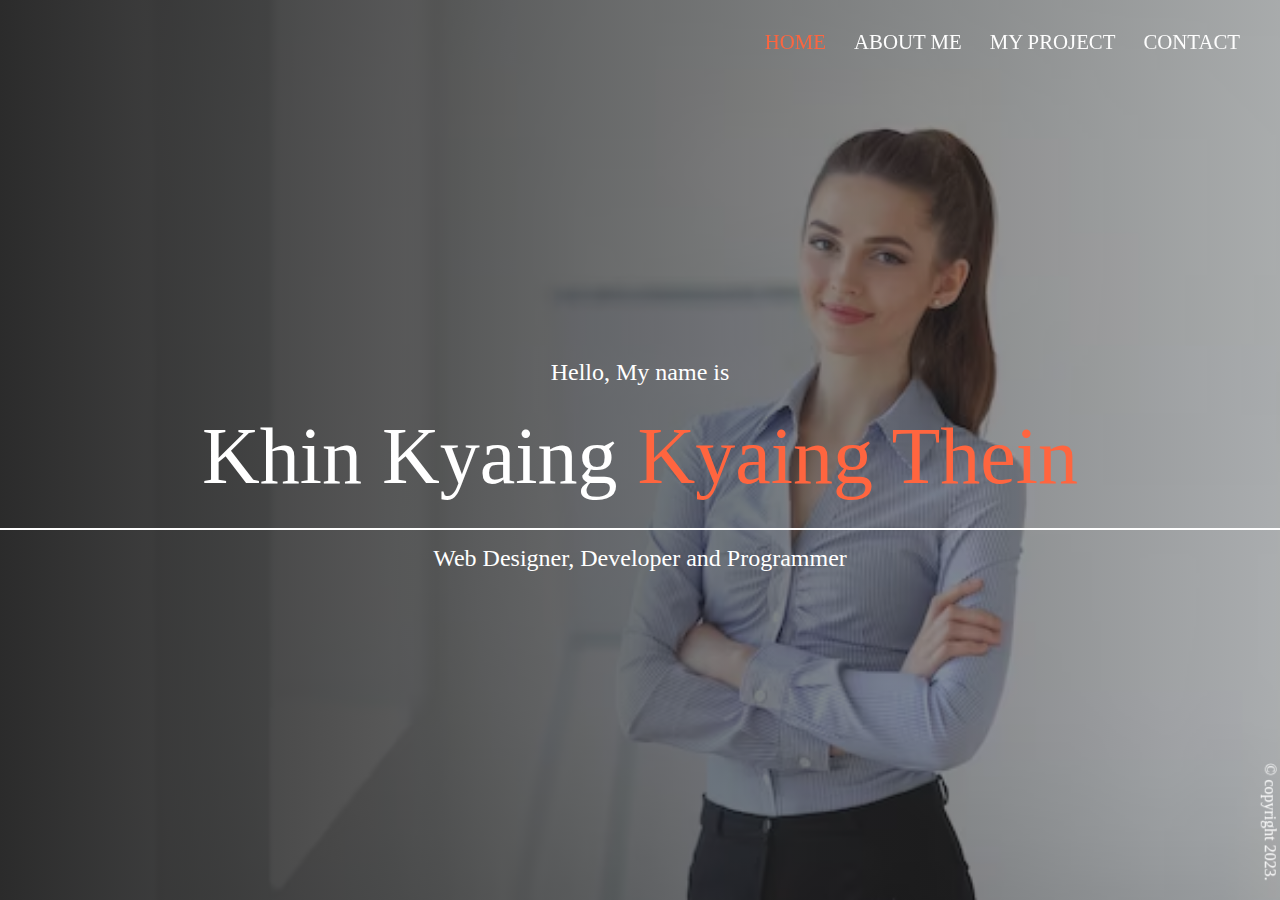
<file: index.html>
<!DOCTYPE html>
<html lang="en">
  <head>
    <meta charset="UTF-8" />
    <meta http-equiv="X-UA-Compatible" content="IE=edge" />
    <meta name="viewport" content="width=device-width, initial-scale=1.0" />
    <link
      rel="stylesheet"
      href="https://cdnjs.cloudflare.com/ajax/libs/font-awesome/6.4.0/css/all.min.css"
      integrity="sha512-iecdLmaskl7CVkqkXNQ/ZH/XLlvWZOJyj7Yy7tcenmpD1ypASozpmT/E0iPtmFIB46ZmdtAc9eNBvH0H/ZpiBw=="
      crossorigin="anonymous"
      referrerpolicy="no-referrer"
    />
    <link
      href="https://fonts.googleapis.com/css2?family=Cabin&family=Noto+Serif&display=swap"
      rel="stylesheet"
    />
    <link rel="stylesheet" href="./css/main.css" />
    <title>Khin Kyaing Kyaing Thein Protfolio</title>
  </head>
  <body>
    <header>
      <div class="menu-btn">
        <span class="menu-btn__burger"></span>
      </div>

      <nav class="nav">
        <ul class="nav-menu">
          <li class="nav-menu__item active">
            <a href="index.html" class="nav-menu__link">Home</a>
          </li>
          <li class="nav-menu__item">
            <a href="about.html" class="nav-menu__link">About Me</a>
          </li>
          <li class="nav-menu__item">
            <a href="project.html" class="nav-menu__link">My Project</a>
          </li>
          <li class="nav-menu__item">
            <a href="contact.html" class="nav-menu__link">Contact</a>
          </li>
        </ul>
      </nav>
    </header>
    <main>
      <section class="home">
        <h2>Hello, My name is</h2>
        <h1 class="home__name">
          Khin Kyaing <span class="home__name--last">Kyaing Thein</span>
        </h1>
        <h2 class="home__pos">Web Designer, Developer and Programmer</h2>

        <div class="social-icons">
          <a href="#" class="social__btn"
            ><i class="fa-brands fa-twitter"></i
          ></a>
          <a href="#" class="social__btn"
            ><i class="fa-brands fa-facebook"></i
          ></a>
          <a href="#" class="social__btn"
            ><i class="fa-brands fa-instagram"></i
          ></a>
          <a href="#" class="social__btn"
            ><i class="fa-brands fa-linkedin"></i
          ></a>
        </div>

        <footer>
          <a href="#">&copy; copyright 2023.</a>
        </footer>
      </section>
    </main>
    <script src="./js/main.js"></script>
  </body>
</html>
</file>
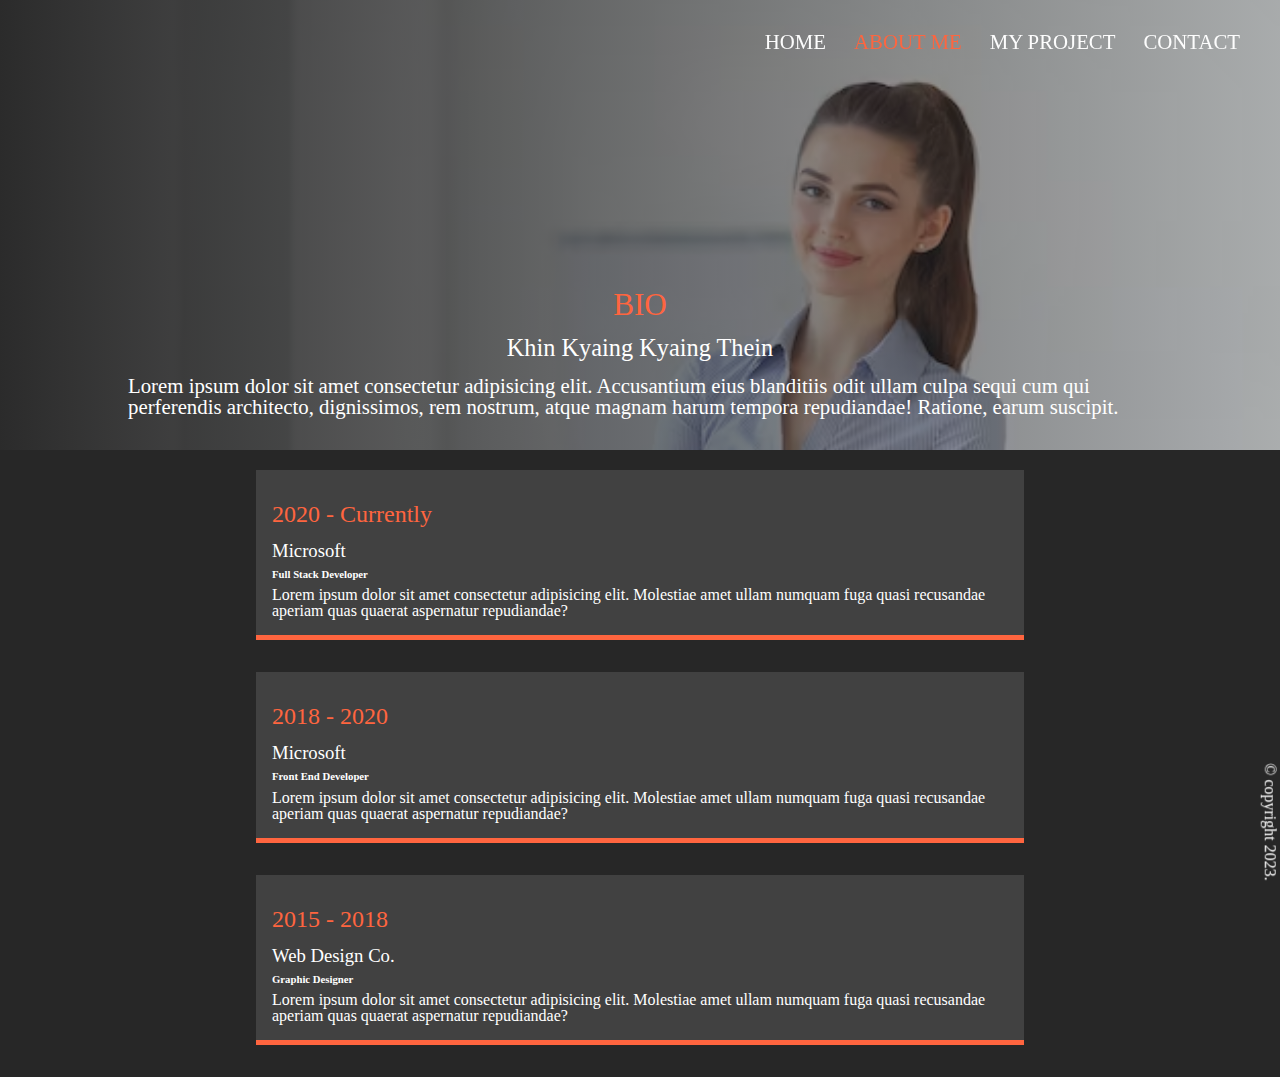
<file: about.html>
<!DOCTYPE html>
<html lang="en">
  <head>
    <meta charset="UTF-8" />
    <meta http-equiv="X-UA-Compatible" content="IE=edge" />
    <meta name="viewport" content="width=device-width, initial-scale=1.0" />
    <link
      rel="stylesheet"
      href="https://cdnjs.cloudflare.com/ajax/libs/font-awesome/6.4.0/css/all.min.css"
      integrity="sha512-iecdLmaskl7CVkqkXNQ/ZH/XLlvWZOJyj7Yy7tcenmpD1ypASozpmT/E0iPtmFIB46ZmdtAc9eNBvH0H/ZpiBw=="
      crossorigin="anonymous"
      referrerpolicy="no-referrer"
    />
    <link
      href="https://fonts.googleapis.com/css2?family=Cabin&family=Noto+Serif&display=swap"
      rel="stylesheet"
    />
    <link rel="stylesheet" href="./css/main.css" />
    <title>About Khin Kyaing Kyaing Thein</title>
  </head>
  <body>
    <header>
      <div class="menu-btn">
        <span class="menu-btn__burger"></span>
      </div>

      <nav class="nav">
        <ul class="nav-menu">
          <li class="nav-menu__item">
            <a href="index.html" class="nav-menu__link">Home</a>
          </li>
          <li class="nav-menu__item active">
            <a href="about.html" class="nav-menu__link">About Me</a>
          </li>
          <li class="nav-menu__item">
            <a href="project.html" class="nav-menu__link">My Project</a>
          </li>
          <li class="nav-menu__item">
            <a href="contact.html" class="nav-menu__link">Contact</a>
          </li>
        </ul>
      </nav>
    </header>
    <main>
      <section class="about">
        <div class="about__bio-img">
          <div class="about__bio">
            <h2 class="text-secondary">BIO</h2>
            <h3>Khin Kyaing Kyaing Thein</h3>
            <p>
              Lorem ipsum dolor sit amet consectetur adipisicing elit.
              Accusantium eius blanditiis odit ullam culpa sequi cum qui
              perferendis architecto, dignissimos, rem nostrum, atque magnam
              harum tempora repudiandae! Ratione, earum suscipit.
            </p>
          </div>
        </div>

        <div class="jobs">
          <div class="jobs__job">
            <h2 class="text-secondary">2020 - Currently</h2>
            <h3>Microsoft</h3>
            <h6>Full Stack Developer</h6>
            <p>
              Lorem ipsum dolor sit amet consectetur adipisicing elit. Molestiae
              amet ullam numquam fuga quasi recusandae aperiam quas quaerat
              aspernatur repudiandae?
            </p>
          </div>

          <div class="jobs__job">
            <h2 class="text-secondary">2018 - 2020</h2>
            <h3>Microsoft</h3>
            <h6>Front End Developer</h6>
            <p>
              Lorem ipsum dolor sit amet consectetur adipisicing elit. Molestiae
              amet ullam numquam fuga quasi recusandae aperiam quas quaerat
              aspernatur repudiandae?
            </p>
          </div>

          <div class="jobs__job">
            <h2 class="text-secondary">2015 - 2018</h2>
            <h3>Web Design Co.</h3>
            <h6>Graphic Designer</h6>
            <p>
              Lorem ipsum dolor sit amet consectetur adipisicing elit. Molestiae
              amet ullam numquam fuga quasi recusandae aperiam quas quaerat
              aspernatur repudiandae?
            </p>
          </div>
        </div>

        <div class="social-icons">
          <a href="#"><i class="fa-brands fa-twitter"></i></a>
          <a href="#"><i class="fa-brands fa-facebook"></i></a>
          <a href="#"><i class="fa-brands fa-instagram"></i></a>
          <a href="#"><i class="fa-brands fa-linkedin"></i></a>
        </div>

        <footer>
          <a href="#">&copy; copyright 2023.</a>
        </footer>
      </section>
    </main>
    <script src="./js/main.js"></script>
  </body>
</html>
</file>
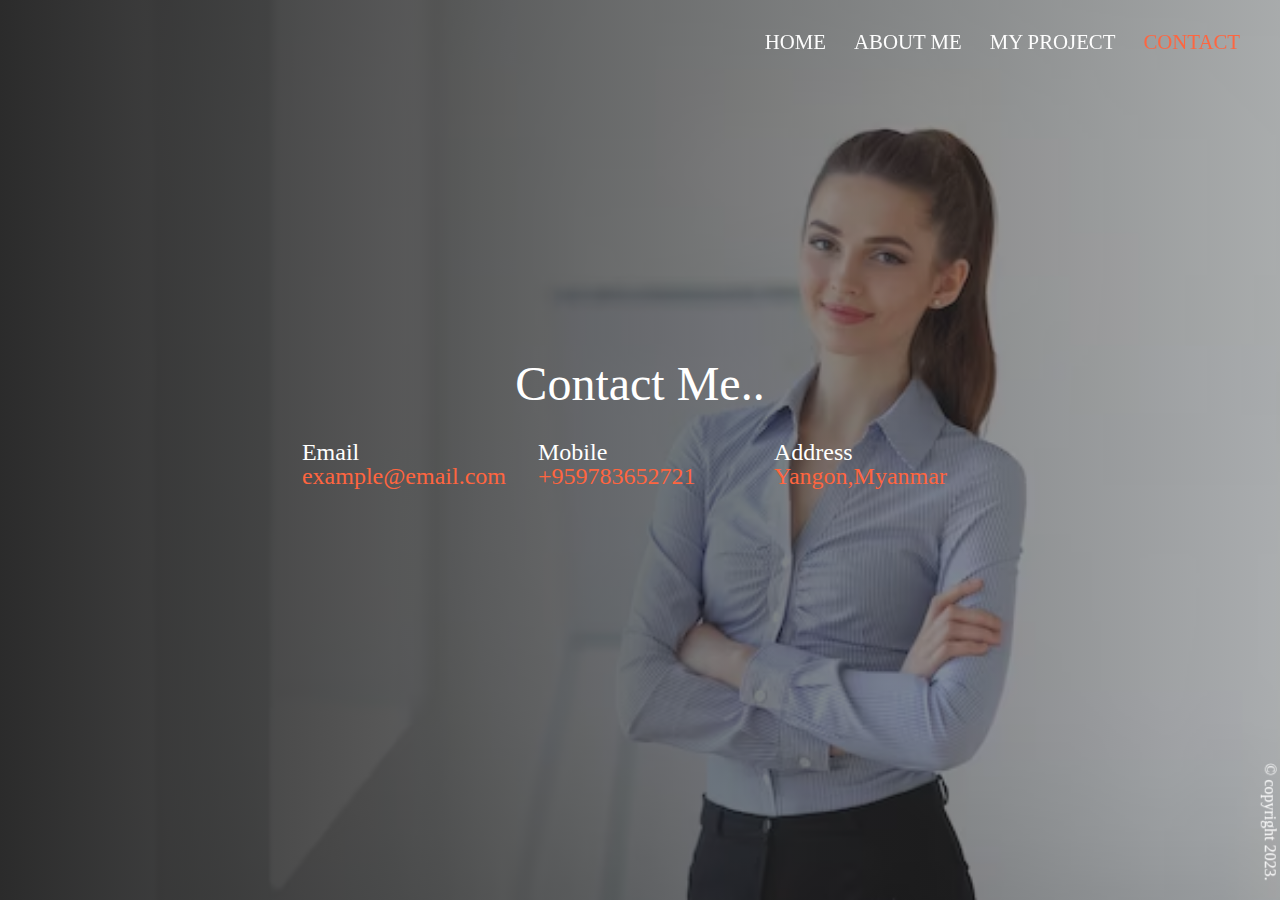
<file: contact.html>
<!DOCTYPE html>
<html lang="en">
  <head>
    <meta charset="UTF-8" />
    <meta http-equiv="X-UA-Compatible" content="IE=edge" />
    <meta name="viewport" content="width=device-width, initial-scale=1.0" />
    <link
      rel="stylesheet"
      href="https://cdnjs.cloudflare.com/ajax/libs/font-awesome/6.4.0/css/all.min.css"
      integrity="sha512-iecdLmaskl7CVkqkXNQ/ZH/XLlvWZOJyj7Yy7tcenmpD1ypASozpmT/E0iPtmFIB46ZmdtAc9eNBvH0H/ZpiBw=="
      crossorigin="anonymous"
      referrerpolicy="no-referrer"
    />
    <link
      href="https://fonts.googleapis.com/css2?family=Cabin&family=Noto+Serif&display=swap"
      rel="stylesheet"
    />
    <link rel="stylesheet" href="./css/main.css" />
    <title>Contact Khin Kyaing Kyaing Thein</title>
  </head>
  <body>
    <header>
      <div class="menu-btn">
        <span class="menu-btn__burger"></span>
      </div>

      <nav class="nav">
        <ul class="nav-menu">
          <li class="nav-menu__item">
            <a href="index.html" class="nav-menu__link">Home</a>
          </li>
          <li class="nav-menu__item">
            <a href="about.html" class="nav-menu__link">About Me</a>
          </li>
          <li class="nav-menu__item">
            <a href="project.html" class="nav-menu__link">My Project</a>
          </li>
          <li class="nav-menu__item active">
            <a href="contact.html" class="nav-menu__link">Contact</a>
          </li>
        </ul>
      </nav>
    </header>
    <main>
      <section class="contact">
        <h1>Contact Me..</h1>
        <div class="contact__info">
          <div class="contact__email">
            <i class="fa-solid fa-envelope"></i> Email
            <div class="text-secondary">example@email.com</div>
          </div>
          <div class="contact__phone">
            <i class="fa-solid fa-envelope"></i> Mobile
            <div class="text-secondary">+959783652721</div>
          </div>
          <div class="contact__address">
            <i class="fa-solid fa-envelope"></i> Address
            <div class="text-secondary">Yangon,Myanmar</div>
          </div>
        </div>
        <div class="social-icons">
          <a href="#"><i class="fa-brands fa-twitter"></i></a>
          <a href="#"><i class="fa-brands fa-facebook"></i></a>
          <a href="#"><i class="fa-brands fa-instagram"></i></a>
          <a href="#"><i class="fa-brands fa-linkedin"></i></a>
        </div>

        <footer>
          <a href="#">&copy; copyright 2023.</a>
        </footer>
      </section>
    </main>
    <script src="./js/main.js"></script>
  </body>
</html>
</file>
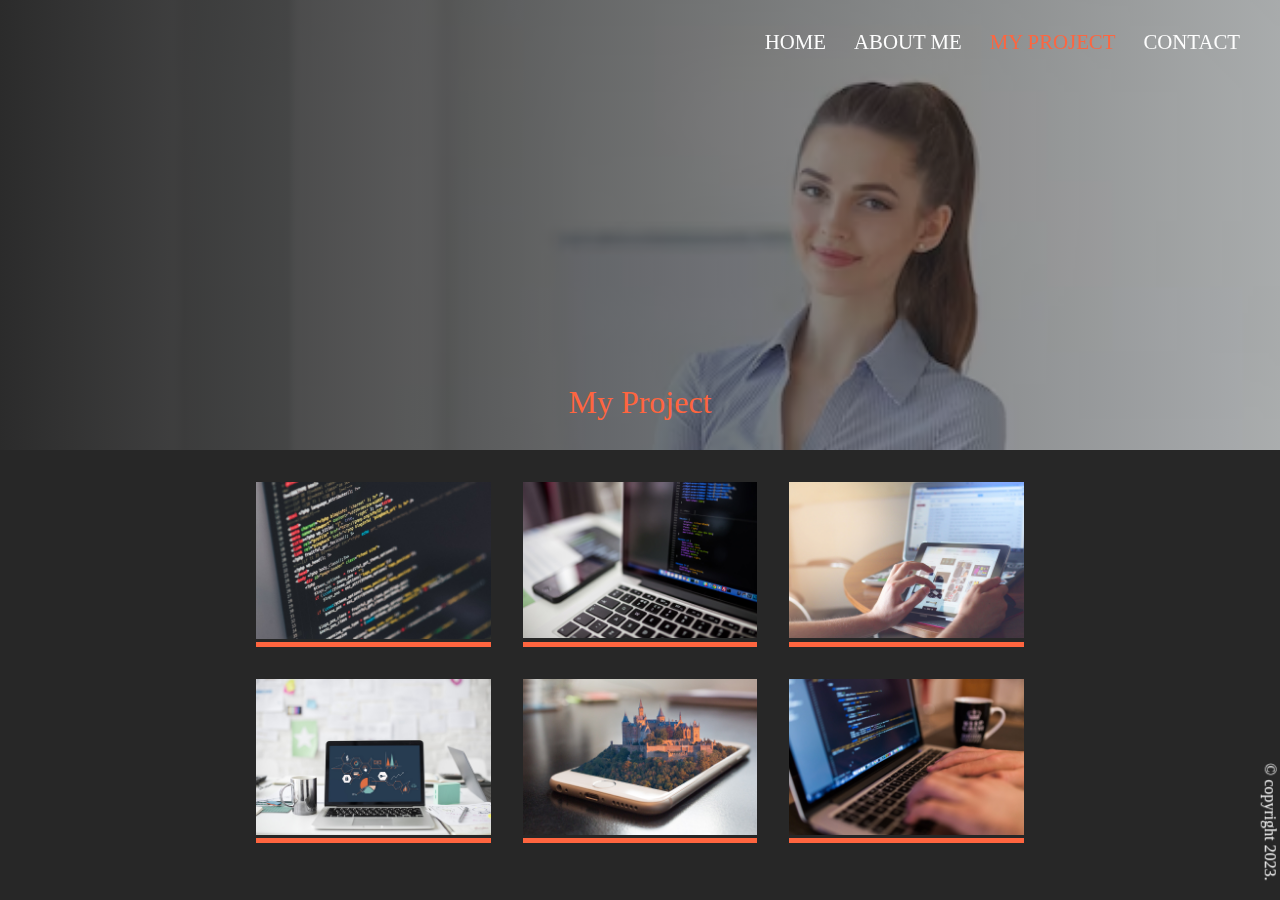
<file: project.html>
<!DOCTYPE html>
<html lang="en">
  <head>
    <meta charset="UTF-8" />
    <meta http-equiv="X-UA-Compatible" content="IE=edge" />
    <meta name="viewport" content="width=device-width, initial-scale=1.0" />
    <link
      rel="stylesheet"
      href="https://cdnjs.cloudflare.com/ajax/libs/font-awesome/6.4.0/css/all.min.css"
      integrity="sha512-iecdLmaskl7CVkqkXNQ/ZH/XLlvWZOJyj7Yy7tcenmpD1ypASozpmT/E0iPtmFIB46ZmdtAc9eNBvH0H/ZpiBw=="
      crossorigin="anonymous"
      referrerpolicy="no-referrer"
    />
    <link
      href="https://fonts.googleapis.com/css2?family=Cabin&family=Noto+Serif&display=swap"
      rel="stylesheet"
    />
    <link rel="stylesheet" href="./css/main.css" />
    <title>About Khin Kyaing Kyaing Thein</title>
  </head>
  <body>
    <header>
      <div class="menu-btn">
        <span class="menu-btn__burger"></span>
      </div>

      <nav class="nav">
        <ul class="nav-menu">
          <li class="nav-menu__item">
            <a href="index.html" class="nav-menu__link">Home</a>
          </li>
          <li class="nav-menu__item">
            <a href="about.html" class="nav-menu__link">About Me</a>
          </li>
          <li class="nav-menu__item active">
            <a href="project.html" class="nav-menu__link">My Project</a>
          </li>
          <li class="nav-menu__item">
            <a href="contact.html" class="nav-menu__link">Contact</a>
          </li>
        </ul>
      </nav>
    </header>
    <main>
      <section class="project">
        <div class="project__bio-img">
          <h1 class="text-secondary">My Project</h1>
        </div>

        <div class="project__items">
          <div class="project__item">
            <img src="./img/project-1.jpg" alt="" />
            <div class="project__btns">
              <a href="#" class="project__btn"
                ><i class="fa-solid fa-eye"></i> Preview</a
              >

              <a href="#" class="project__btn"
                ><i class="fa-brands fa-github"></i> Github
              </a>
            </div>
          </div>

          <div class="project__item">
            <img src="./img/project-2.jpg" alt="" />
            <div class="project__btns">
              <a href="#" class="project__btn"
                ><i class="fa-solid fa-eye"></i> Preview</a
              >

              <a href="#" class="project__btn"
                ><i class="fa-brands fa-github"></i> Github</a
              >
            </div>
          </div>

          <div class="project__item">
            <img src="./img/project-3.jpg" alt="" />
            <div class="project__btns">
              <a href="#" class="project__btn"
                ><i class="fa-solid fa-eye"></i> Preview</a
              >

              <a href="#" class="project__btn"
                ><i class="fa-brands fa-github"></i> Github</a
              >
            </div>
          </div>

          <div class="project__item">
            <img src="./img/project-4.jpg" alt="" />
            <div class="project__btns">
              <a href="#" class="project__btn"
                ><i class="fa-solid fa-eye"></i> Preview</a
              >

              <a href="#" class="project__btn"
                ><i class="fa-brands fa-github"></i> Github</a
              >
            </div>
          </div>

          <div class="project__item">
            <img src="./img/project-5.jpg" alt="" />
            <div class="project__btns">
              <a href="#" class="project__btn"
                ><i class="fa-solid fa-eye"></i> Preview</a
              >

              <a href="#" class="project__btn"
                ><i class="fa-brands fa-github"></i> Github</a
              >
            </div>
          </div>

          <div class="project__item">
            <img src="./img/project-6.jpg" alt="" />
            <div class="project__btns">
              <a href="#" class="project__btn"
                ><i class="fa-solid fa-eye"></i> Preview</a
              >

              <a href="#" class="project__btn"
                ><i class="fa-brands fa-github"></i> Github</a
              >
            </div>
          </div>
        </div>
        <div class="social-icons">
          <a href="#"><i class="fa-brands fa-twitter"></i></a>
          <a href="#"><i class="fa-brands fa-facebook"></i></a>
          <a href="#"><i class="fa-brands fa-instagram"></i></a>
          <a href="#"><i class="fa-brands fa-linkedin"></i></a>
        </div>

        <footer>
          <a href="#">&copy; copyright 2023.</a>
        </footer>
      </section>
    </main>
    <script src="./js/main.js"></script>
  </body>
</html>
</file>
<file: css/main.css>
* {
  margin: 0;
  padding: 0;
  box-sizing: border-box;
}

.home {
  height: 100%;
  padding-top: 40vh;
  overflow: hidden;
  align-items: center;
  text-align: center;
  background: linear-gradient(to right, rgba(39, 39, 39, 0.98), rgba(39, 39, 39, 0.3)), url(../img/profile1.avif);
  background-position: center top;
  background-size: cover;
}
.home__name {
  font-size: 5rem;
  color: #fff;
  padding-top: 2rem;
  padding-bottom: 2rem;
  border-bottom: 2px solid #fff;
}
.home__name--last {
  color: #ff653f;
}
.home__pos {
  padding-top: 1rem;
}

.menu-btn {
  position: absolute;
  top: 0;
  right: 0;
  width: 28px;
  height: 20px;
  z-index: 1;
  cursor: pointer;
  transition: all 0.5s ease-in-out;
}
.menu-btn__burger {
  position: absolute;
  right: 1rem;
  top: 1rem;
  width: 28px;
  height: 3px;
  background-color: #fff;
  transition: all 0.5s ease-in-out;
}
.menu-btn__burger::before {
  content: "";
  position: absolute;
  top: -8px;
  width: 28px;
  height: 3px;
  background-color: #fff;
  transition: all 0.5s ease-in-out;
}
.menu-btn__burger::after {
  content: "";
  position: absolute;
  top: 8px;
  width: 20px;
  height: 3px;
  background-color: #fff;
  transition: all 0.5s ease-in-out;
}
.menu-btn__burger.open {
  transform: rotate(720deg);
  background-color: transparent;
}
.menu-btn__burger.open::before {
  transform: rotate(45deg) translate(5px, 8px);
}
.menu-btn__burger.open::after {
  width: 28px;
  transform: rotate(-45deg) translate(3px, -7px);
}

.nav {
  width: 100vw;
  position: fixed;
  top: 0;
  left: 0;
  visibility: none;
  opacity: 0.98;
}
.nav.open {
  visibility: visible;
}
.nav .nav-menu {
  height: 100vh;
  display: flex;
  flex-direction: column;
  justify-content: center;
  align-items: center;
  background-color: #272727;
  padding-right: 1rem;
  transform: translateY(-100%);
  list-style: none;
  transition: all 0.5s ease-in-out;
}
.nav .nav-menu.open {
  transform: translateY(0);
}
.nav .nav-menu__item {
  transform: translateX(100vw);
  transition: all 0.5s ease-in-out;
}
.nav .nav-menu__item.open {
  transform: translateX(0);
}
.nav .nav-menu__item.active > a {
  color: #ff653f;
}
.nav .nav-menu__link {
  display: inline-block;
  padding: 2rem 0;
  text-transform: uppercase;
  font-size: 1.5rem;
  font-weight: 400;
  transition: all 0.5s ease-in-out;
}
.nav .nav-menu__link:hover {
  color: #ff653f;
  transition: all 0.5s ease-in-out;
}

.nav-menu__item:nth-child(1) {
  transition-delay: 0.25s;
}

.nav-menu__item:nth-child(2) {
  transition-delay: 0.35s;
}

.nav-menu__item:nth-child(3) {
  transition-delay: 0.45s;
}

.nav-menu__item:nth-child(4) {
  transition-delay: 0.55s;
}

.about {
  padding-bottom: 2rem;
}
.about__bio-img {
  width: 100%;
  height: 50vh;
  display: flex;
  flex-direction: column;
  align-items: center;
  justify-content: flex-end;
  background: linear-gradient(to right, rgba(39, 39, 39, 0.98), rgba(39, 39, 39, 0.3)), url(../img/profile1.avif);
  background-position: center top;
  background-size: cover;
}
.about .about__bio {
  width: 80%;
  padding-bottom: 2rem;
  display: flex;
  flex-direction: column;
  align-items: center;
}
.about .about__bio h3 {
  padding: 1rem 0;
}
.about .jobs {
  width: 60vw;
  margin: 20px auto 0 auto;
  display: grid;
  grid-template-columns: 1fr;
  grid-gap: 2rem;
}
.about .jobs__job {
  padding: 1rem;
  background-color: #414141;
  border-bottom: 5px solid #ff653f;
}
.about .jobs__job h2,
.about .jobs__job h3 {
  padding-top: 1rem;
}
.about .jobs__job h6 {
  padding: 0.5rem 0;
}
.about .social-icons {
  display: flex;
  flex-direction: column;
}

footer {
  transform: rotate(90deg) translate(-3rem, -5rem);
}

.project {
  padding-bottom: 2rem;
}
.project__bio-img {
  width: 100%;
  height: 50vh;
  display: flex;
  flex-direction: column;
  align-items: center;
  justify-content: flex-end;
  background: linear-gradient(to right, rgba(39, 39, 39, 0.98), rgba(39, 39, 39, 0.3)), url(../img/profile1.avif);
  background-position: center top;
  background-size: cover;
}
.project__bio-img .text-secondary {
  font-size: 2rem;
  margin-bottom: 2rem;
}
.project__items {
  width: 60vw;
  margin: 2rem auto 0 auto;
  display: grid;
  grid-template-columns: 1fr;
  grid-gap: 2rem;
}
.project__item {
  position: relative;
  border-bottom: 5px solid #ff653f;
  overflow: hidden;
  cursor: pointer;
}
.project__item img {
  width: 100%;
}
.project__item::after {
  content: "";
  position: absolute;
  top: 100%;
  left: 0;
  height: 100%;
  width: 100%;
  background: #ff653f;
  opacity: 0;
  transition: all 0.5s ease-in-out;
}
.project__item:hover::after {
  top: 0;
  opacity: 0.9;
}
.project__item:hover .project__btn {
  opacity: 1;
}
.project__btns {
  position: absolute;
  top: 0;
  z-index: 1;
  width: 100%;
  height: 100%;
  display: grid;
  grid-template-columns: repeat(2, 1fr);
  align-items: center;
  text-align: center;
}
.project__btn {
  opacity: 0;
  color: #000;
}
.project__btn:hover {
  color: #fff;
}
.project .social-icons {
  display: flex;
  flex-direction: column;
}
.project footer {
  transform: rotate(90deg) translate(-3rem, -5rem);
}

.contact {
  height: 100%;
  padding-top: 40vh;
  overflow: hidden;
  display: flex;
  flex-direction: column;
  align-items: center;
  background: linear-gradient(to right, rgba(39, 39, 39, 0.98), rgba(39, 39, 39, 0.3)), url(../img/profile1.avif);
  background-position: center top;
  background-size: cover;
}
.contact h1 {
  font-size: 3rem;
  margin-bottom: 2rem;
}
.contact__info {
  display: grid;
  grid-template-columns: 1fr;
  gap: 2rem;
  font-size: 1.5rem;
}
.contact .social-icons {
  position: initial;
  margin-top: 2rem;
}

@media screen and (min-width: 768px) {
  .menu-btn {
    visibility: hidden;
  }
  .nav {
    visibility: visible;
  }
  .nav .nav-menu {
    display: block;
    transform: translateY(0);
    background: transparent;
    height: 100%;
    text-align: right;
  }
  .nav .nav-menu__item {
    display: inline;
    padding-right: 1.5rem;
  }
  .nav .nav-menu__link {
    font-size: 1.3rem;
  }
  .about__bio {
    font-size: 1.3rem;
  }
  .project__bio-img {
    height: 40vh;
  }
  .project__items {
    grid-template-columns: repeat(2, 1fr);
  }
  .project .text-secondary {
    font: 3rem;
  }
  .contact__info {
    grid-template-columns: repeat(2, 1fr);
  }
}
@media screen and (min-width: 1024px) {
  .about__bio-img {
    height: 50vh;
    background-position: 10% 10%;
  }
  .project__bio-img {
    height: 50vh;
    background-position: 10% 10%;
  }
  .project__items {
    grid-template-columns: repeat(3, 1fr);
  }
  .contact__info {
    grid-template-columns: repeat(3, 1fr);
  }
}
@media screen and (min-width: 1600px) {
  .project__bio-img {
    height: 50vh;
    background-position: 10% 10%;
  }
}
body {
  background-color: #272727;
  color: #fff;
  height: 100vh;
  width: 100%;
  line-height: 1;
}

h2,
h1,
h3 {
  font-weight: 400;
}

a {
  color: #fff;
  text-decoration: none;
}

.text-secondary {
  color: #ff653f;
}

header {
  width: 100%;
  padding: 1rem;
  position: fixed;
  z-index: 1;
}

main {
  width: 100%;
  height: 100%;
}
main .social-icons {
  position: fixed;
  bottom: 1rem;
  left: 1rem;
}
main .social-icons a {
  padding: 0.4rem;
  font-size: 1.5rem;
}
main .social-icons a:hover {
  color: #ff653f;
  transition: all 0.5s ease-in-out;
}

footer {
  position: fixed;
  bottom: 0.4rem;
  right: 1rem;
  font-size: 1rem;
  padding: 1rem;
  color: #fff;
}/*# sourceMappingURL=main.css.map */
</file>
